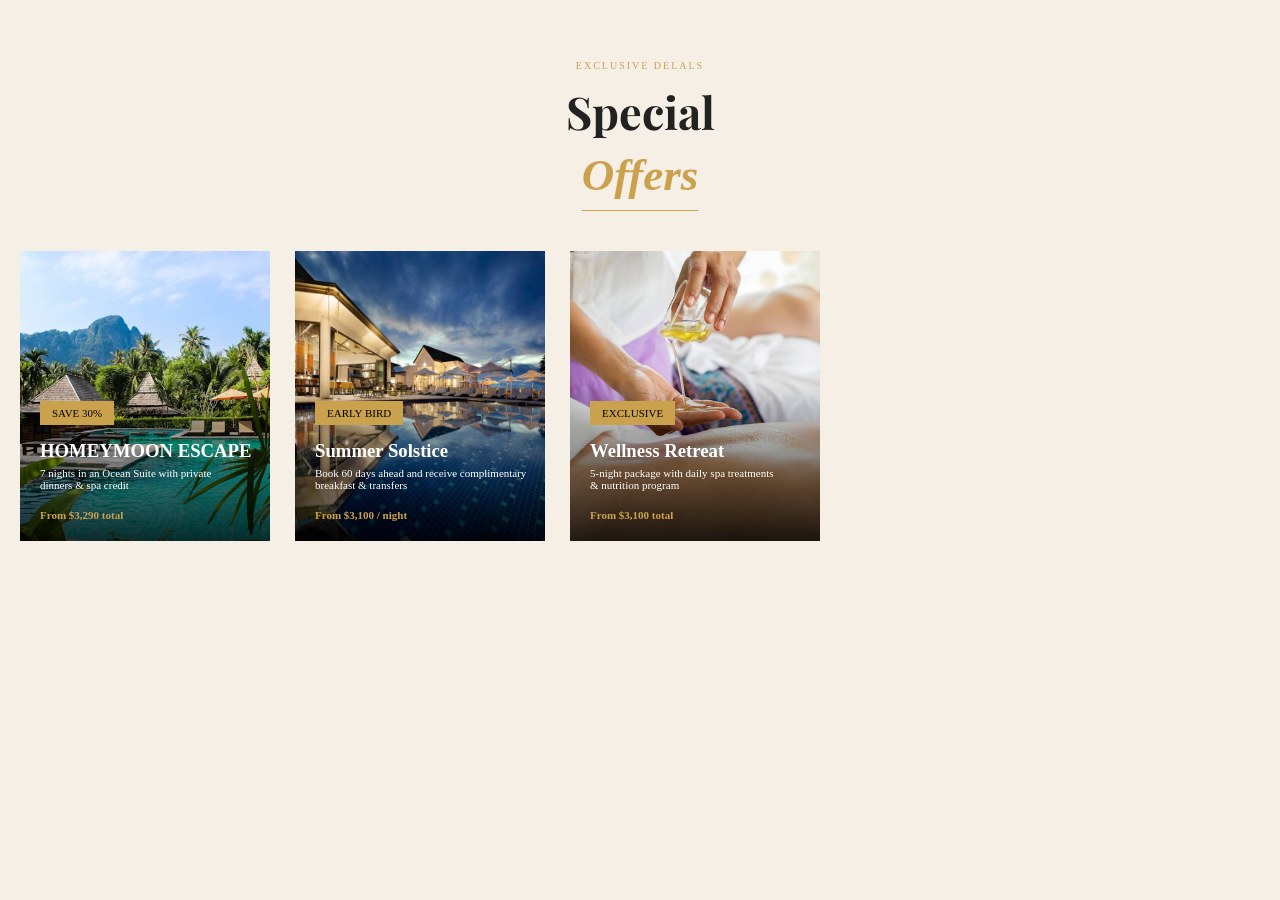
<file: المشروع/index.html>
<!DOCTYPE html>
<html lang="en">
<head>
    <meta charset="UTF-8">
    <meta name="viewport" content="width=device-width, initial-scale=1.0">
    <title>Document</title>
<link href="https://fonts.googleapis.com/css2?family=
Playfair+Display:wght@400;600&family=Poppins:wght@300;400&display=swap"
 rel="stylesheet">
 <link rel="stylesheet" href="style.css">
</head>
<body>
   <section class="Offers">  <!-- -->
<p class="title-1"> EXCLUSIVE DELALS</p>  <!-- الكلام  الصغير -->
<h2 class="title"> Special <br> <span> Offers</span></h2>    <!--  الكلام الكبير -->


<div class="images">  

<div class="image">    <!-- الصورة 1-->
<img src="honeymoon.jpeg" alt="">
<div class="cover">
   <P class="tag"> SAVE 30%</P>
   <h3> HOMEYMOON ESCAPE </h3>
   <P>7 nights in an Ocean Suite with private <br>
       dinners & spa credit</P>
       <br>
   <P class="price"> From $3,290 total</P>
</div>
</div>

<div class="image"> <!-- الصورة 2-->
<img src="summer.jpeg.jpeg" alt="">
<div class="cover">
   <P class="tag"> EARLY BIRD</P>
   <h3> Summer Solstice </h3>
   <P>Book 60 days ahead and receive complimentary <br>
      breakfast & transfers</P>
      <br>
   <P class="price"> From $3,100 / night </P>
</div>
</div>

<div class="image">  <!-- الصورة 3-->
<img src="wellness.jpeg.jpeg" alt="">
<div class="cover">
   <P class="tag"> EXCLUSIVE </P>
   <h3> Wellness Retreat </h3>
   <P>5-night package with daily spa treatments<br>
       & nutrition program </P>
       <br>
   <P class="price"> From $3,100 total </P>
</div>
</div>
</div>
</section>







</body>
</html>
</file>
<file: المشروع/style.css>
*{
    padding: 0;
    margin: 0;
    box-sizing: 0;
    font-family: Roboto sans-serif;
}



body {

     background-color: #f5efe6;
}

.Offers {
    text-align: center;
    padding: 60px 20px;
    
}

.title-1{
   
    font-size: 10px;
    letter-spacing: 2px;
    color: #caa24d;
}

h2 {
  font-family: 'Playfair Display', serif;
  font-size: 45px;
  margin: 10px 0 50px;
  color: #222;


}


h2 span {
  color:  #caa24d;
  font-style: italic;
  
}

.images {
display: flex;
justify-self: center;
gap: 25px;
flex-wrap: wrap;
margin-top: 40px;


}

.image {
position: relative;
width: 250px;
height: 290px;  /**/
overflow: hidden;
cursor: pointer;
}

.image img {
    width: 100%;
    height: 100%;
    object-fit: cover;
    transition: 0.5s;
}


.image:hover img {
    transform: scale(1.1);
}

.cover {
  position: absolute;
  bottom: 0;
  color: white;
  padding: 20px;
  width: 100%;
  background: linear-gradient(to top, rgba(0,0,0,0.8), transparent);
}



.tag {
    background:  #caa24d;  /*اصفر*/
    display: inline-block;
    padding: 6px 12px;
    font-size: 11px;
    margin-bottom: 10px ;
    color: #000;
}

.cover{
text-align: left;
}


.cover h3 {
margin: 5px 0;
font-family: 'playfair Display' serif;
}

.cover p {
    font-size: 11px;    /*حجم الخط الي جوا*/
    list-style: 1.8;

}
.price {
    color: #caa24d; 
    font-weight:bold ;
    font-size: 20px ;
}
.title span {      /*الخط الي تحت الكلام */
     text-decoration: underline;
     text-underline-offset: 20px;
     text-decoration-thickness: 1px;
}

@media(max-width:768px) {
.images{
    grid-template-columns: 1fr;
}
}
</file>
